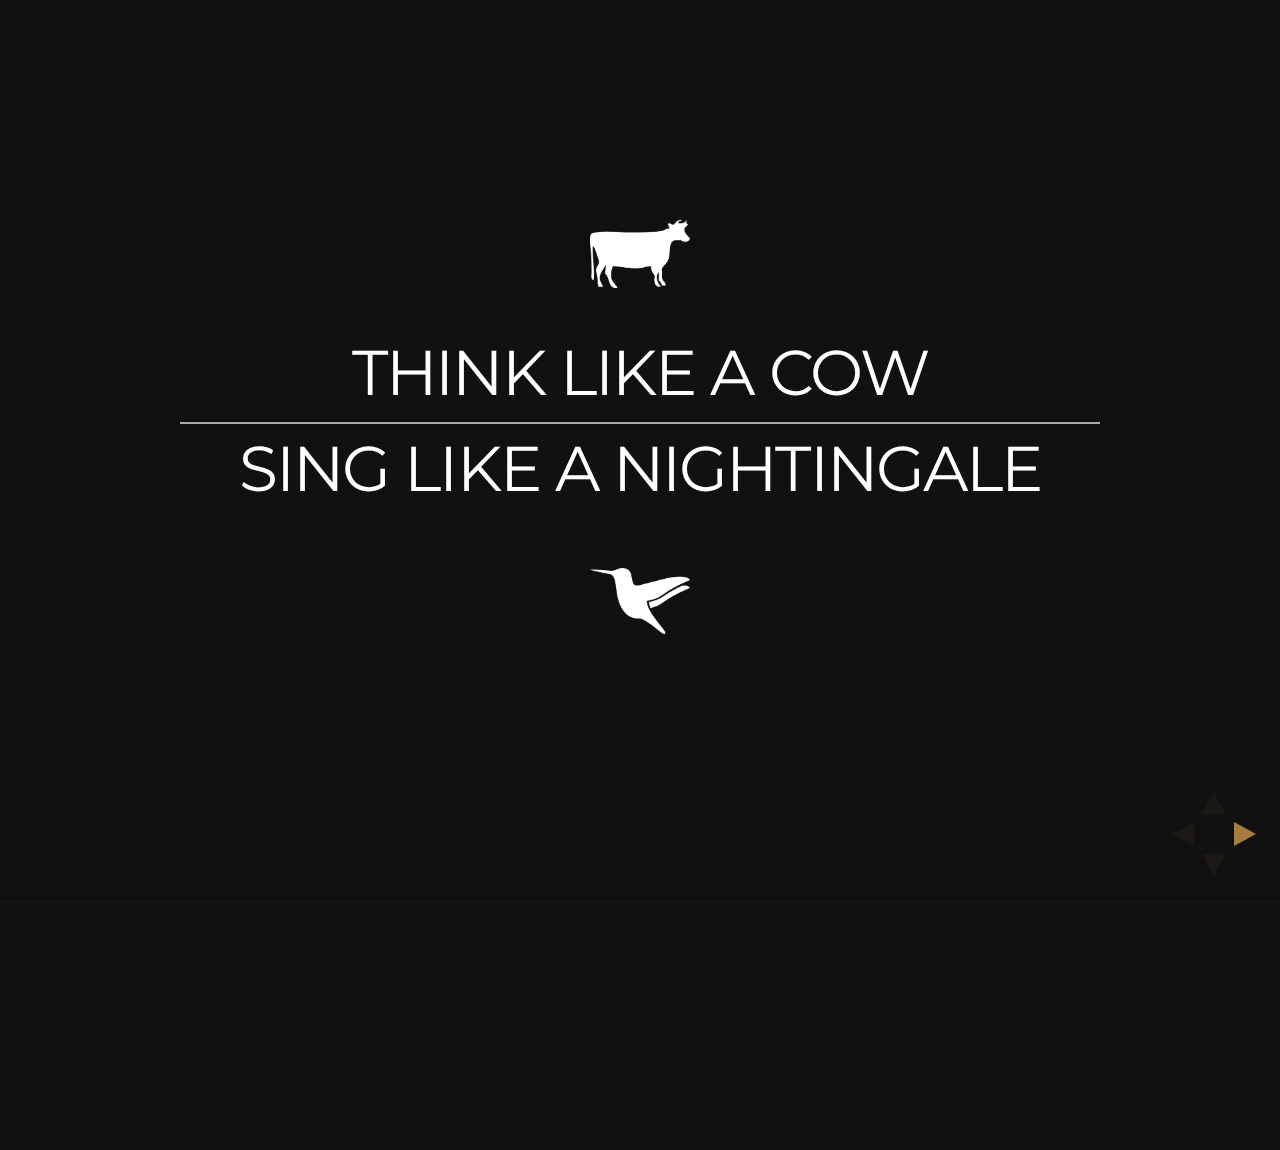
<file: index.html>
<!doctype html>
<html lang="en">

	<head>
		<meta charset="utf-8">

		<title>Think like a cow, Sing like a nightingale. How to make presentations that move.</title>

		<meta name="description" content="How to make presentations that move.">
		<meta name="author" content="George Strakhov">

		<meta name="apple-mobile-web-app-capable" content="yes" />
		<meta name="apple-mobile-web-app-status-bar-style" content="black-translucent" />

		<meta name="viewport" content="width=device-width, initial-scale=1.0, maximum-scale=1.0, user-scalable=no">

		<link rel="stylesheet" href="css/reveal.min.css">
		<link rel="stylesheet" href="lib/css/animate.css">
		<link rel="stylesheet" href="css/theme/night.css" id="theme">
		<link rel="stylesheet" href="css/custom.css">

		<!-- If the query includes 'print-pdf', use the PDF print sheet -->
		<script>
			document.write( '<link rel="stylesheet" href="css/print/' + ( window.location.search.match( /print-pdf/gi ) ? 'pdf' : 'paper' ) + '.css" type="text/css" media="print">' );
		</script>

		<!--[if lt IE 9]>
		<script src="lib/js/html5shiv.js"></script>
		<![endif]-->
	</head>

	<body>

		<div class="reveal">

			<div class="slides">
				<!-- title -->
				<section>
					<img src="img/cow.png" class="icon" />
					<h2>think like a cow</h2>
					<hr />
					<h2>sing like a nightingale</h2>
					<img src="img/nightingale.png" class="icon" />
				</section>
				<!-- disclaimer & task definition-->
				<section>
					<h1>Disclaimer</h1>
					<p><span class="fragment">I'm not a presentation 'guru' or anything</span><span class="fragment">, but I have a way of thinking about them, that you might enjoy</span></p>
				</section>
				<section>
					<section>
						<h3><span>How to make presentations that </span><span class="moveWord">move</span><span>?</span></h3>
						<div class="fragment moveFocus hide"></div>
					</section>
					<section>
						<h3>move the audience</h3>
					</section>
					<section>
						<h3>move knowledge around</h3>
					</section>
					<section>
						<h3>move things forward</h3>
					</section>
				</section>
				<!-- part 1 -->
				<section>
					<p class="subLabel">Let's step back for a minute...</p>
					<h2 class="fragment">what is a presentation?</h2>
				</section>
				<section>
					<section>
						<img src="img/pie-1.png" class="icon icon-pie" />
						<p class="fragment">* we will talk about the remaining 1% later</p>
					</section>
					<section>
						<h2>presentations are evil</h2>
						<p class="fragment">because in the ideal world knowledge &amp; emotions would transfer directly from one mind to another,<br />no flawed medium required 
					</section>
					<section>
						<h2>mostly unnecessary evil</h2>
						<table>
							<thead>
								<tr class="fragment">
									<th>objective:</th>
									<th>medium that can work better:</th>
								</tr>
							</thead>
							<tbody>
								<tr class="fragment">
									<td>arrive at a decision from a well-known input</td>
									<td>structured meeting with agenda + follow up email</td>
								</tr>
								<tr class="fragment">
									<td>convey information</td>
									<td>structured spreadsheet with a walk-through + highlights email</td>
								</tr>
								<tr class="fragment">
									<td>arrive at a common mental model</td>
									<td>collaborative exercise (a.k.a. workshop) + follow up email</td>
								</tr>
							</tbody>
						</table>	
					</section>
					<section>
							<h2>sometimes necessary evil</h2>
							<p class="fragment">presentations are powerful tools for working with the audience and transferring emotionally charged information</p>
					</section>
				</section>
				<section>
					<section>
						<h2>Less Content</h2>
						<hr/>
						<h2>More Drama</h2>
					</section>
					<section data-state="chart">
						<p>drama off</p>
						<div class="plot" id="dramaChart" style="height:500px; width: 100%" ></div>
					</section>
					<section data-state="chart">
						<p>drama on</p>
						<div class="plot" id="dramaChart2" style="height:500px; width: 100%" ></div>
					</section>
				</section>
				<!-- part 2 -->
				<section>
					<p class="subLabel">Rule #1</p>
					<h2 class="fragment">think like a cow</h2>
				</section>
				<section class="fullBG" bg-image="img/templegrandin_full.jpg">
					<p class="fragment sideName">Temple Grandin</p>
					<div class="fragment hide toNext"></div>
				</section>
				<section>
					<h2>Your Audience</h2>
					<p class="fragment">curiously bored most of the time,<br>always looking for ways to escape</p>
				</section>
				<section>
					<section>
						<h2>Design for your audience</h2>
						<p class="fragment">not for yourself</p>
					</section>
					<section>
						<img class="icon icon-large" src="img/IPhone.png" />
						<p><span class="fragment">phones can be made smaller</span><span class="fragment">, but human hands will remain the same</span></p>
					</section>
					<section>
						<h2>don't create more slides</h2>
						<p>simply because you have more to say</p>
					</section>
				</section>
				<section>
					<h2>The more you say</h2>
					<hr>
					<h2>The less you convey</h2>
				</section>
				<!-- part 3 -->
				<section>
					<p class="subLabel">Rule #2</p>
					<h2 class="fragment">sing like a nightingale</h2>
				</section>
				<section class="fullBG" bg-image="img/bretvictor_full.jpg">
					<p class="fragment sideName">Bret Victor</p>
					<div class="fragment hide toNext"></div>
				</section>
				<section>
					<section>
						<h2>loneliness</h2>
						<p class="fragment">makes nightingales sing</p>
					</section>
					<section>
						<h2>best presenters</h2>
						<p class="fragment">are also driven by loneliness, by the inner need to share what they know, feel &amp; believe, but their audience doesn't</p>
					</section>
				</section>
				<!-- part 4 -->
				<section>
					<img src="img/pie-2.png" class="icon icon-pie" />
					<p>* now let's talk about the remaining 1%</p>
				</section>
				<section>
					<section>
						<h2>presentations move</h2>
						<p class="fragment">ideas out of your head and into the real world</p>
					</section>
					<section>
						<blockquote cite="http://worrydream.com/LearnableProgramming/" style="width: 100%; padding-top: 25px">
							<p>Making something visible makes it real.</p>
						</blockquote>
						<p style="font-size: 90%">- Bret Victor</p>
					</section>
					<section>
						<h2>your medium</h2>
						<p class="fragment">is your external imagination</p>
					</section>
				</section>
				<!-- reference materials and final message -->
				<section>
					<h2>Learn more</h2>
					<div class="2columns">
						<ul>
							<li>
								<div class="roundPhoto">
									<img class="icon icon-round" src="img/templegrandin_small.jpg">
								</div>
								<p><a style="color: #eee;" href="http://www.youtube.com/watch?v=PtdTuZp1k5g">Temple Grandin</a></p>
							</li>
							<li>
								<div class="roundPhoto">
									<img class="icon icon-round" src="img/bretvictor_small.jpg">
								</div>
								<p><a style="color: #eee;" href="http://vimeo.com/58204548">Bret Victor</a></p>
							</li>
						</ul>
					</div>
				</section>
				<section>
					<br><br/>
					<h3>think like a cow</h3>
					<h3>sing like a nightingale</h3>
					<h3>make presentations that move</h3>
					<br />
					<p>george.strakhov@gmail.com</p>
				</section>
			</div>

		</div>

		<script src="http://ajax.googleapis.com/ajax/libs/jquery/1.9.1/jquery.min.js" ></script>
		<script src="lib/js/jquery.transit.min.js" ></script>
		<script src="lib/js/jquery.lettering.js" ></script>
		<script src="lib/js/jquery.fittext.js" ></script>
		<script src="lib/js/jquery.textillate.js" ></script>
		<script src="lib/js/jquery.flot.js" ></script>
		<script src="lib/js/jquery.flot.pie.js" ></script>
		<script src="lib/js/jquery.flot.stack.js" ></script>
		<script src="lib/js/jquery.flot.resize.min.js" ></script>
		<script src="lib/js/head.min.js"></script>
		<script src="js/reveal.min.js"></script>
		<script src="lib/js/d3.v3.min.js"></script>
		<script src="js/data.js"></script>
		<script src="js/custom.js"></script>

	</body>
</html>
</file>
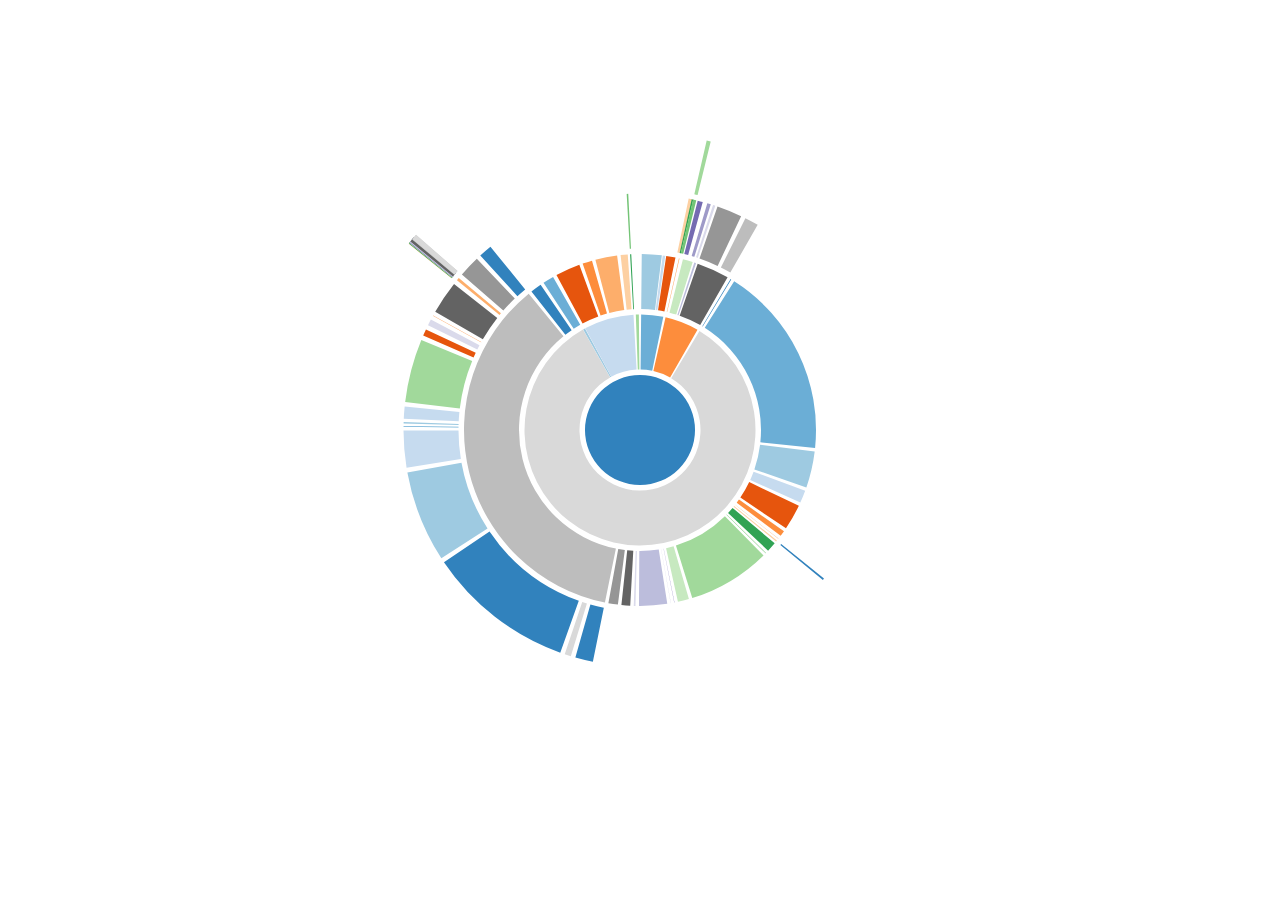
<file: js/plot.html>
<!DOCTYPE html>
<html>
<meta charset="utf-8" />
<style>

html
{
    font-family: Century Gothic, Arial, Helvetica;
    font-size:1em;
}

body
{
    padding:10px;
}

form
{

}

#code_hierarchy
{
    position:relative;
    width:600px;
    margin:0 auto;
}

#code_hierarchy_legend
{
    height:100px;
    font-size:1.4em;
    text-align:center;
}
</style>
<head>
<script src="../lib/js/d3.v3.min.js"></script>
<script type="text/javascript" src="hierarchyPie.js"></script>
<script type="text/javascript" src="data.js"></script>
</head>
<body>
    <div id="code_hierarchy_legend">&nbsp;</div>
    <div id="code_hierarchy">&nbsp;</div>
</body>
</html>
</file>
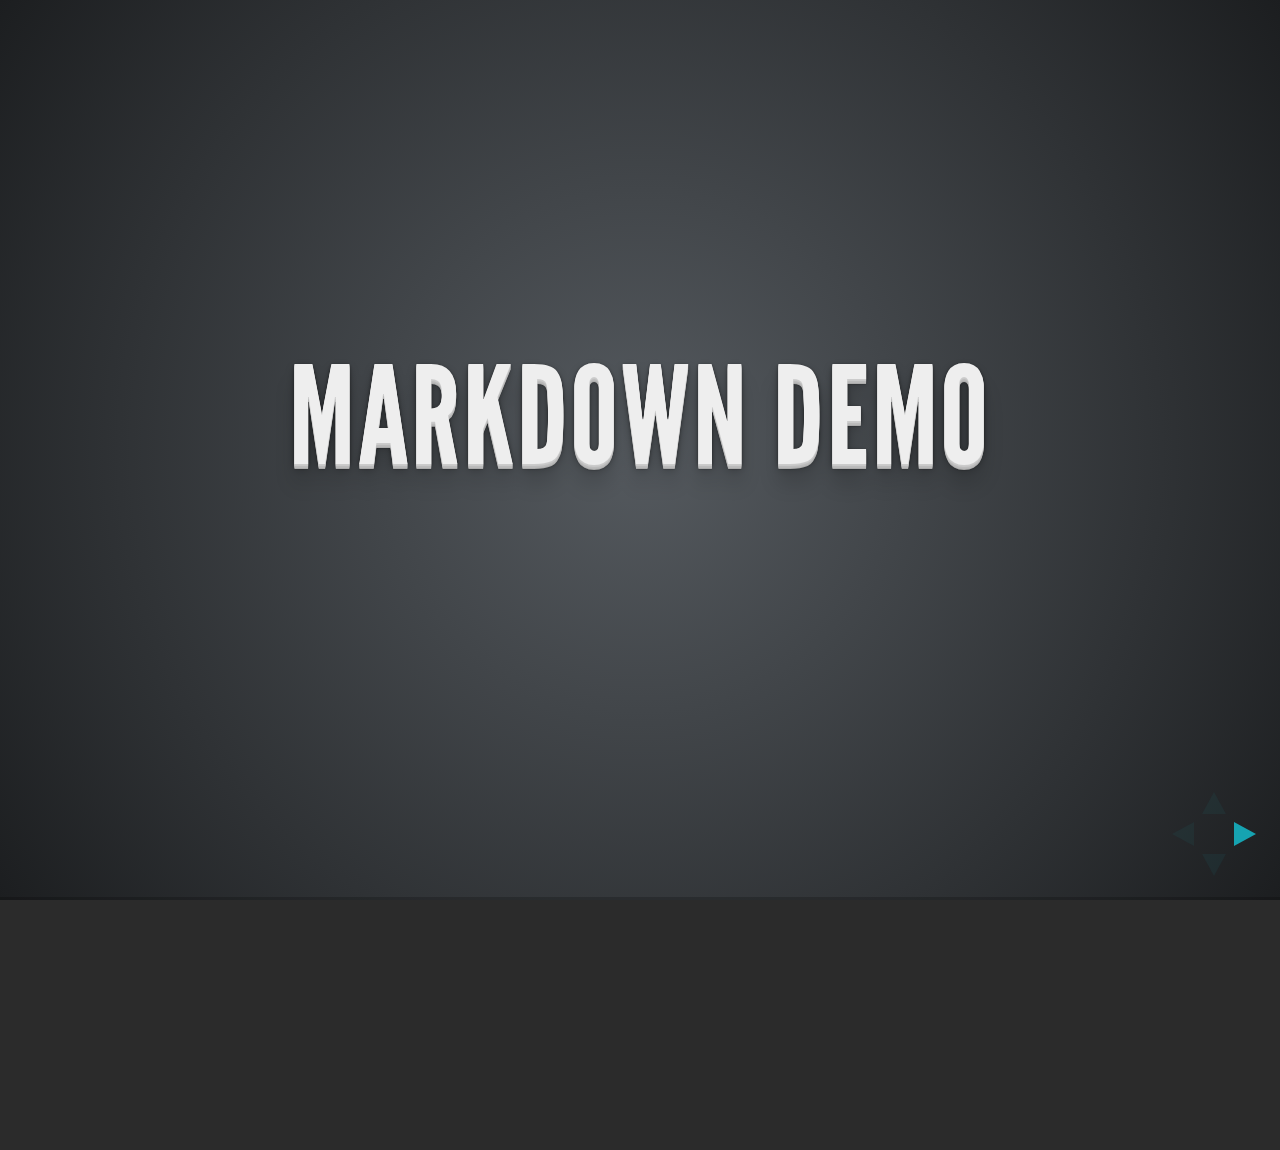
<file: plugin/markdown/example.html>
<!doctype html>
<html lang="en">

	<head>
		<meta charset="utf-8">

		<title>reveal.js - Markdown Demo</title>

		<link rel="stylesheet" href="../../css/reveal.css">
		<link rel="stylesheet" href="../../css/theme/default.css" id="theme">
	</head>

	<body>

		<div class="reveal">

			<div class="slides">

                <!-- Use external markdown resource, and separate slides by three newlines; vertical slides by two newlines -->
                <section data-markdown="example.md" data-separator="^\n\n\n" data-vertical="^\n\n"></section>

                <!-- Slides are separated by three dashes (quick 'n dirty regular expression) -->
                <section data-markdown data-separator="---">
                    <script type="text/template">
                        ## Demo 1
                        Slide 1
                        ---
                        ## Demo 1
                        Slide 2
                        ---
                        ## Demo 1
                        Slide 3
                    </script>
                </section>

                <!-- Slides are separated by newline + three dashes + newline, vertical slides identical but two dashes -->
                <section data-markdown data-separator="^\n---\n$" data-vertical="^\n--\n$">
                    <script type="text/template">
                        ## Demo 2
                        Slide 1.1

                        --

                        ## Demo 2
                        Slide 1.2

                        ---

                        ## Demo 2
                        Slide 2
                    </script>
                </section>

                <!-- No "extra" slides, since there are no separators defined (so they'll become horizontal rulers) -->
                <section data-markdown>
                    <script type="text/template">
                        A

                        ---

                        B

                        ---

                        C
                    </script>
                </section>

            </div>
		</div>

		<script src="../../lib/js/head.min.js"></script>
		<script src="../../js/reveal.js"></script>

		<script>

			Reveal.initialize({
				controls: true,
				progress: true,
				history: true,
				center: true,

				theme: Reveal.getQueryHash().theme,
				transition: Reveal.getQueryHash().transition || 'default',

				// Optional libraries used to extend on reveal.js
				dependencies: [
					{ src: '../../lib/js/classList.js', condition: function() { return !document.body.classList; } },
					{ src: 'marked.js', condition: function() { return !!document.querySelector( '[data-markdown]' ); } },
					{ src: 'markdown.js', condition: function() { return !!document.querySelector( '[data-markdown]' ); } }
				]
			});

		</script>

	</body>
</html>
</file>
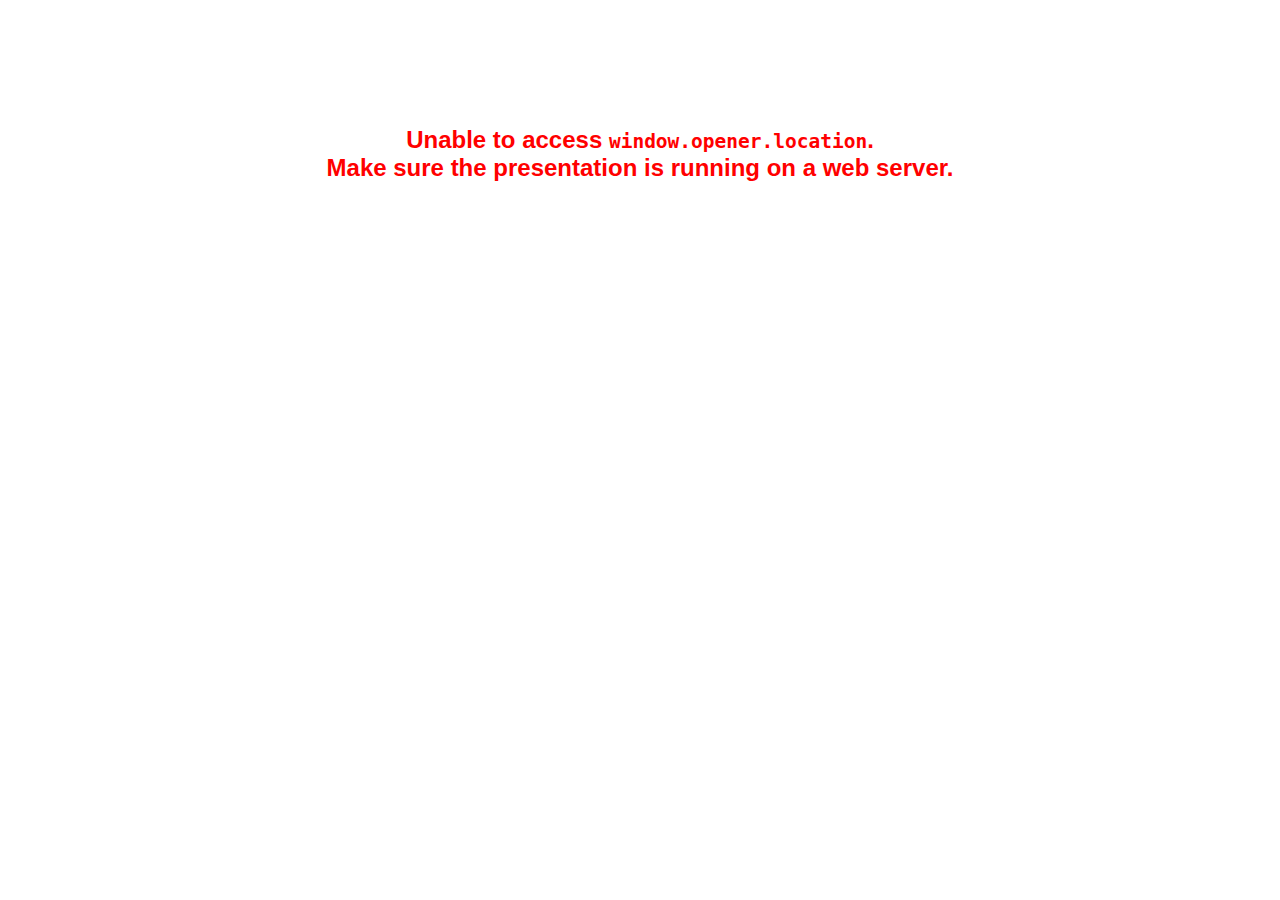
<file: plugin/notes/notes.html>
<!doctype html>
<html lang="en">
	<head>
		<meta charset="utf-8">

		<title>reveal.js - Slide Notes</title>

		<style>
			body {
				font-family: Helvetica;
			}

			#notes {
				font-size: 24px;
				width: 640px;
				margin-top: 5px;
			}

			#wrap-current-slide {
				width: 640px;
				height: 512px;
				float: left;
				overflow: hidden;
			}

			#current-slide {
				width: 1280px;
				height: 1024px;
				border: none;

				-webkit-transform-origin: 0 0;
				   -moz-transform-origin: 0 0;
					-ms-transform-origin: 0 0;
					 -o-transform-origin: 0 0;
						transform-origin: 0 0;

				-webkit-transform: scale(0.5);
				   -moz-transform: scale(0.5);
					-ms-transform: scale(0.5);
					 -o-transform: scale(0.5);
						transform: scale(0.5);
			}

			#wrap-next-slide {
				width: 448px;
				height: 358px;
				float: left;
				margin: 0 0 0 10px;
				overflow: hidden;
			}

			#next-slide {
				width: 1280px;
				height: 1024px;
				border: none;

				-webkit-transform-origin: 0 0;
				   -moz-transform-origin: 0 0;
					-ms-transform-origin: 0 0;
					 -o-transform-origin: 0 0;
						transform-origin: 0 0;

				-webkit-transform: scale(0.35);
				   -moz-transform: scale(0.35);
					-ms-transform: scale(0.35);
					 -o-transform: scale(0.35);
						transform: scale(0.35);
			}

			.slides {
				position: relative;
				margin-bottom: 10px;
				border: 1px solid black;
				border-radius: 2px;
				background: rgb(28, 30, 32);
			}

			.slides span {
				position: absolute;
				top: 3px;
				left: 3px;
				font-weight: bold;
				font-size: 14px;
				color: rgba( 255, 255, 255, 0.9 );
			}

			.error {
				font-weight: bold;
				color: red;
				font-size: 1.5em;
				text-align: center;
				margin-top: 10%;
			}

			.error code {
				font-family: monospace;
			}

			.time {
				width: 448px;
				margin: 30px 0 0 10px;
				float: left;
				text-align: center;
				opacity: 0;

				-webkit-transition: opacity 0.4s;
				   -moz-transition: opacity 0.4s;
				     -o-transition: opacity 0.4s;
				        transition: opacity 0.4s;
			}

			.elapsed,
			.clock {
				color: #333;
				font-size: 2em;
				text-align: center;
				display: inline-block;
				padding: 0.5em;
				background-color: #eee;
				border-radius: 10px;
			}

			.elapsed h2,
			.clock h2 {
				font-size: 0.8em;
				line-height: 100%;
				margin: 0;
				color: #aaa;
			}

			.elapsed .mute {
				color: #ddd;
			}

		</style>
	</head>

	<body>

		<div id="wrap-current-slide" class="slides">
			<script>document.write( '<iframe width="1280" height="1024" id="current-slide" src="'+ window.opener.location.href +'"></iframe>' );</script>
		</div>

		<div id="wrap-next-slide" class="slides">
			<script>document.write( '<iframe width="640" height="512" id="next-slide" src="'+ window.opener.location.href +'"></iframe>' );</script>
			<span>UPCOMING:</span>
		</div>

		<div class="time">
			<div class="clock">
				<h2>Time</h2>
				<span id="clock">0:00:00 AM</span>
			</div>
			<div class="elapsed">
				<h2>Elapsed</h2>
				<span id="hours">00</span><span id="minutes">:00</span><span id="seconds">:00</span>
			</div>
		</div>

		<div id="notes"></div>

		<script src="../../plugin/markdown/marked.js"></script>
		<script>

			window.addEventListener( 'load', function() {

				if( window.opener && window.opener.location && window.opener.location.href ) {

					var notes = document.getElementById( 'notes' ),
						currentSlide = document.getElementById( 'current-slide' ),
						nextSlide = document.getElementById( 'next-slide' );

					window.addEventListener( 'message', function( event ) {
						var data = JSON.parse( event.data );
						// No need for updating the notes in case of fragment changes
						if ( data.notes !== undefined) {
							if( data.markdown ) {
								notes.innerHTML = marked( data.notes );
							}
							else {
								notes.innerHTML = data.notes;
							}
						}

						// Showing and hiding fragments
						if( data.fragment === 'next' ) {
							currentSlide.contentWindow.Reveal.nextFragment();
						}
						else if( data.fragment === 'prev' ) {
							currentSlide.contentWindow.Reveal.prevFragment();
						}
						else {
							// Update the note slides
							currentSlide.contentWindow.Reveal.slide( data.indexh, data.indexv );
							nextSlide.contentWindow.Reveal.slide( data.nextindexh, data.nextindexv );
						}

					}, false );

					var start = new Date(),
						timeEl = document.querySelector( '.time' ),
						clockEl = document.getElementById( 'clock' ),
						hoursEl = document.getElementById( 'hours' ),
						minutesEl = document.getElementById( 'minutes' ),
						secondsEl = document.getElementById( 'seconds' );

					setInterval( function() {

						timeEl.style.opacity = 1;

						var diff, hours, minutes, seconds,
							now = new Date();

						diff = now.getTime() - start.getTime();
						hours = parseInt( diff / ( 1000 * 60 * 60 ) );
						minutes = parseInt( ( diff / ( 1000 * 60 ) ) % 60 );
						seconds = parseInt( ( diff / 1000 ) % 60 );

						clockEl.innerHTML = now.toLocaleTimeString();
						hoursEl.innerHTML = zeroPadInteger( hours );
						hoursEl.className = hours > 0 ? "" : "mute";
						minutesEl.innerHTML = ":" + zeroPadInteger( minutes );
						minutesEl.className = minutes > 0 ? "" : "mute";
						secondsEl.innerHTML = ":" + zeroPadInteger( seconds );

					}, 1000 );

					// Navigate the main window when the notes slide changes
					currentSlide.contentWindow.Reveal.addEventListener( 'slidechanged', function( event ) {

						window.opener.Reveal.slide( event.indexh, event.indexv );

					} );

				}
				else {

					document.body.innerHTML =  '<p class="error">Unable to access <code>window.opener.location</code>.<br>Make sure the presentation is running on a web server.</p>';

				}


			}, false );

			function zeroPadInteger( num ) {
				var str = "00" + parseInt( num );
				return str.substring( str.length - 2 );
			}

		</script>
	</body>
</html>
</file>
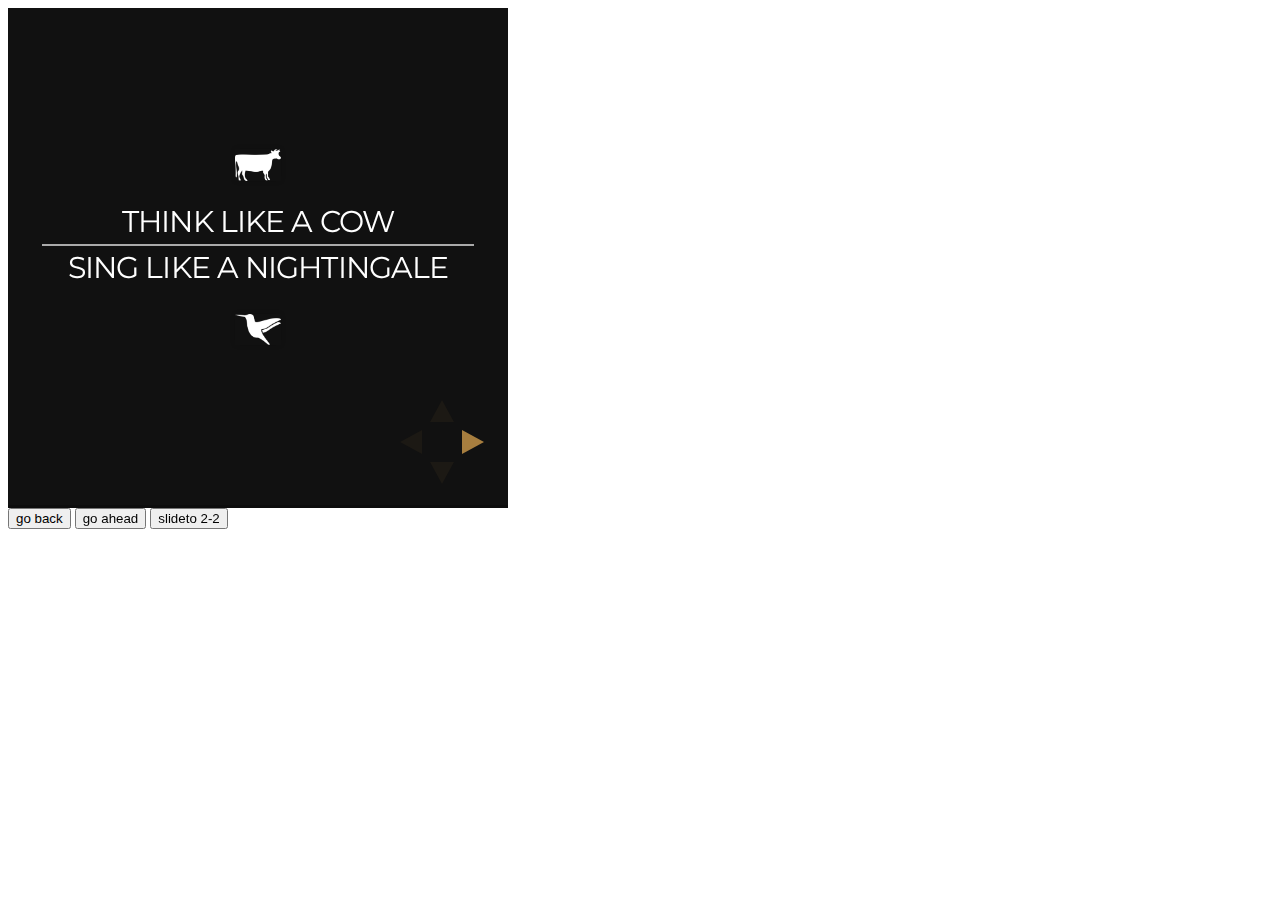
<file: plugin/postmessage/example.html>
<html>
	<body>

		<iframe id="reveal" src="../../index.html" style="border: 0;" width="500" height="500"></iframe>

		<div>
			<input id="back" type="button" value="go back"/>
			<input id="ahead" type="button" value="go ahead"/>
			<input id="slideto" type="button" value="slideto 2-2"/>
		</div>

		<script>

			(function (){

				var back = document.getElementById( 'back' ),
						ahead = document.getElementById( 'ahead' ),
						slideto = document.getElementById( 'slideto' ),
						reveal =  window.frames[0];

					back.addEventListener( 'click', function () {
						
					reveal.postMessage( JSON.stringify({method: 'prev', args: []}), '*' );
				}, false );

				ahead.addEventListener( 'click', function (){
					reveal.postMessage( JSON.stringify({method: 'next', args: []}), '*' );
				}, false );

				slideto.addEventListener( 'click', function (){
					reveal.postMessage( JSON.stringify({method: 'slide', args: [2,2]}), '*' );
				}, false );

			}());

		</script>

	</body>
</html>
</file>
<file: css/theme/night.css>
@import url(https://fonts.googleapis.com/css?family=Montserrat:700);
@import url(https://fonts.googleapis.com/css?family=Open+Sans:400,700,400italic,700italic);
/**
 * Black theme for reveal.js.
 *
 * Copyright (C) 2011-2012 Hakim El Hattab, http://hakim.se
 */
/*********************************************
 * GLOBAL STYLES
 *********************************************/
body {
  background: #111111;
  background-color: #111111; }

.reveal {
  font-family: "Open Sans", sans-serif;
  font-size: 30px;
  font-weight: 200;
  letter-spacing: -0.02em;
  color: #eeeeee; }

::selection {
  color: white;
  background: #e7ad52;
  text-shadow: none; }

/*********************************************
 * HEADERS
 *********************************************/
.reveal h1,
.reveal h2,
.reveal h3,
.reveal h4,
.reveal h5,
.reveal h6 {
  margin: 0 0 20px 0;
  color: #eeeeee;
  font-family: "Montserrat", Impact, sans-serif;
  line-height: 0.9em;
  letter-spacing: -0.03em;
  text-transform: none;
  text-shadow: none; }

.reveal h1 {
  text-shadow: 0px 0px 6px rgba(0, 0, 0, 0.2); }

/*********************************************
 * LINKS
 *********************************************/
.reveal a:not(.image) {
  color: #e7ad52;
  text-decoration: none;
  -webkit-transition: color .15s ease;
  -moz-transition: color .15s ease;
  -ms-transition: color .15s ease;
  -o-transition: color .15s ease;
  transition: color .15s ease; }

.reveal a:not(.image):hover {
  color: #f3d7ac;
  text-shadow: none;
  border: none; }

.reveal .roll span:after {
  color: #fff;
  background: #d08a1d; }

/*********************************************
 * IMAGES
 *********************************************/
.reveal section img {
  margin: 15px 0px;
  background: rgba(255, 255, 255, 0.12);
  border: 4px solid #eeeeee;
  box-shadow: 0 0 10px rgba(0, 0, 0, 0.15);
  -webkit-transition: all .2s linear;
  -moz-transition: all .2s linear;
  -ms-transition: all .2s linear;
  -o-transition: all .2s linear;
  transition: all .2s linear; }

.reveal a:hover img {
  background: rgba(255, 255, 255, 0.2);
  border-color: #e7ad52;
  box-shadow: 0 0 20px rgba(0, 0, 0, 0.55); }

/*********************************************
 * NAVIGATION CONTROLS
 *********************************************/
.reveal .controls div.navigate-left,
.reveal .controls div.navigate-left.enabled {
  border-right-color: #e7ad52; }

.reveal .controls div.navigate-right,
.reveal .controls div.navigate-right.enabled {
  border-left-color: #e7ad52; }

.reveal .controls div.navigate-up,
.reveal .controls div.navigate-up.enabled {
  border-bottom-color: #e7ad52; }

.reveal .controls div.navigate-down,
.reveal .controls div.navigate-down.enabled {
  border-top-color: #e7ad52; }

.reveal .controls div.navigate-left.enabled:hover {
  border-right-color: #f3d7ac; }

.reveal .controls div.navigate-right.enabled:hover {
  border-left-color: #f3d7ac; }

.reveal .controls div.navigate-up.enabled:hover {
  border-bottom-color: #f3d7ac; }

.reveal .controls div.navigate-down.enabled:hover {
  border-top-color: #f3d7ac; }

/*********************************************
 * PROGRESS BAR
 *********************************************/
.reveal .progress {
  background: rgba(0, 0, 0, 0.2); }

.reveal .progress span {
  background: #e7ad52;
  -webkit-transition: width 800ms cubic-bezier(0.26, 0.86, 0.44, 0.985);
  -moz-transition: width 800ms cubic-bezier(0.26, 0.86, 0.44, 0.985);
  -ms-transition: width 800ms cubic-bezier(0.26, 0.86, 0.44, 0.985);
  -o-transition: width 800ms cubic-bezier(0.26, 0.86, 0.44, 0.985);
  transition: width 800ms cubic-bezier(0.26, 0.86, 0.44, 0.985); }
</file>
<file: css/custom.css>
/* fonts */
@import url(http://fonts.googleapis.com/css?family=Lato:300,400|Syncopate:400,700);

.pull-left {
	float: left;
}

.pull-right {
	float: right;
}

.hide {
	display: none;
}

.absolute {
	position: absolute;
}

.transparent {
	opacity: 0;
}

.reveal .red {
	color: red;
}

.reveal p {
	line-height: 140%;
	color: #aaa;
	font-family: 'Lato', sans-serif;
	font-weight: 300;
	font-size: 40px;
	margin: 30px;
	margin-top: 10px;
}

.reveal p.subLabel {
	margin-top: -56px;
}

.reveal p.sideName {
	line-height: 120%;
	padding: 30px;
	margin-top: 350px;
	background-color: rgba(0,0,0,0.8);
	color: #ddd;
	float: left;
}

.reveal h2 {
	text-transform:uppercase;
	color: #fff;
}

.reveal hr {
	border: 1px solid #aaa;
	margin-bottom: 17px;
	margin-left: 20px;
	margin-right: 20px;
}

.reveal img.icon {
	border: none;
	background: none;
	margin: 50px;
	width: 100px;
}

.reveal img.icon-large {
	width: 200px;
}

.reveal img.icon-pie {
	width: 400px;
}

.reveal img.icon-round {
	height: 250px;
	width: 250px;
	border-radius: 250px;
	margin: 0 auto;
	margin-top: 30px;
	margin-bottom: 30px;
}

.reveal ul {
	list-style: none;
}

.reveal ul li {
	display: inline;
	float: left;
	margin: 80px;
	margin-bottom: 0px;
}

.reveal ul li p {
	margin: 0 auto;
	padding: 0;
	text-align: center;
}

.reveal ul li p a:link {
	color: #eee;
}

.reveal .pieChart {
	margin: 0 auto;
}

/* table */

.reveal table {
	margin: 0 auto;
	width: 100%;
	font-family: 'Lato';
	font-weight: 300;
	text-align: center;
	border: none;
}
.reveal table td {
	border: none;
	vertical-align: middle;
	padding: 20px;
}

.reveal th {
	border-bottom: 2px solid #eee;
	vertical-align: middle;
	padding: 20px;
}
</file>
<file: css/reveal.css>
@charset "UTF-8";

/*!
 * reveal.js
 * http://lab.hakim.se/reveal-js
 * MIT licensed
 *
 * Copyright (C) 2013 Hakim El Hattab, http://hakim.se
 */


/*********************************************
 * RESET STYLES
 *********************************************/

html, body, .reveal div, .reveal span, .reveal applet, .reveal object, .reveal iframe,
.reveal h1, .reveal h2, .reveal h3, .reveal h4, .reveal h5, .reveal h6, .reveal p, .reveal blockquote, .reveal pre,
.reveal a, .reveal abbr, .reveal acronym, .reveal address, .reveal big, .reveal cite, .reveal code,
.reveal del, .reveal dfn, .reveal em, .reveal img, .reveal ins, .reveal kbd, .reveal q, .reveal s, .reveal samp,
.reveal small, .reveal strike, .reveal strong, .reveal sub, .reveal sup, .reveal tt, .reveal var,
.reveal b, .reveal u, .reveal i, .reveal center,
.reveal dl, .reveal dt, .reveal dd, .reveal ol, .reveal ul, .reveal li,
.reveal fieldset, .reveal form, .reveal label, .reveal legend,
.reveal table, .reveal caption, .reveal tbody, .reveal tfoot, .reveal thead, .reveal tr, .reveal th, .reveal td,
.reveal article, .reveal aside, .reveal canvas, .reveal details, .reveal embed,
.reveal figure, .reveal figcaption, .reveal footer, .reveal header, .reveal hgroup,
.reveal menu, .reveal nav, .reveal output, .reveal ruby, .reveal section, .reveal summary,
.reveal time, .reveal mark, .reveal audio, video {
	margin: 0;
	padding: 0;
	border: 0;
	font-size: 100%;
	font: inherit;
	vertical-align: baseline;
}

.reveal article, .reveal aside, .reveal details, .reveal figcaption, .reveal figure,
.reveal footer, .reveal header, .reveal hgroup, .reveal menu, .reveal nav, .reveal section {
	display: block;
}


/*********************************************
 * GLOBAL STYLES
 *********************************************/

html,
body {
	width: 100%;
	height: 100%;
	overflow: hidden;
}

body {
	position: relative;
	line-height: 1;
}

::selection {
	background: #FF5E99;
	color: #fff;
	text-shadow: none;
}


/*********************************************
 * HEADERS
 *********************************************/

.reveal h1,
.reveal h2,
.reveal h3,
.reveal h4,
.reveal h5,
.reveal h6 {
	-webkit-hyphens: auto;
	   -moz-hyphens: auto;
	        hyphens: auto;

	word-wrap: break-word;
}

.reveal h1 { font-size: 3.77em; }
.reveal h2 { font-size: 2.11em;	}
.reveal h3 { font-size: 1.55em;	}
.reveal h4 { font-size: 1em;	}


/*********************************************
 * VIEW FRAGMENTS
 *********************************************/

.reveal .slides section .fragment {
	opacity: 0;

	-webkit-transition: all .2s ease;
	   -moz-transition: all .2s ease;
	    -ms-transition: all .2s ease;
	     -o-transition: all .2s ease;
	        transition: all .2s ease;
}
	.reveal .slides section .fragment.visible {
		opacity: 1;
	}

.reveal .slides section .fragment.grow {
	opacity: 1;
}
	.reveal .slides section .fragment.grow.visible {
		-webkit-transform: scale( 1.3 );
		   -moz-transform: scale( 1.3 );
		    -ms-transform: scale( 1.3 );
		     -o-transform: scale( 1.3 );
		        transform: scale( 1.3 );
	}

.reveal .slides section .fragment.shrink {
	opacity: 1;
}
	.reveal .slides section .fragment.shrink.visible {
		-webkit-transform: scale( 0.7 );
		   -moz-transform: scale( 0.7 );
		    -ms-transform: scale( 0.7 );
		     -o-transform: scale( 0.7 );
		        transform: scale( 0.7 );
	}

.reveal .slides section .fragment.zoom-in {
	opacity: 0;

	-webkit-transform: scale( 0.1 );
	   -moz-transform: scale( 0.1 );
	    -ms-transform: scale( 0.1 );
	     -o-transform: scale( 0.1 );
	        transform: scale( 0.1 );
}

	.reveal .slides section .fragment.zoom-in.visible {
		opacity: 1;

		-webkit-transform: scale( 1 );
		   -moz-transform: scale( 1 );
		    -ms-transform: scale( 1 );
		     -o-transform: scale( 1 );
		        transform: scale( 1 );
	}

.reveal .slides section .fragment.roll-in {
	opacity: 0;

	-webkit-transform: rotateX( 90deg );
	   -moz-transform: rotateX( 90deg );
	    -ms-transform: rotateX( 90deg );
	     -o-transform: rotateX( 90deg );
	        transform: rotateX( 90deg );
}
	.reveal .slides section .fragment.roll-in.visible {
		opacity: 1;

		-webkit-transform: rotateX( 0 );
		   -moz-transform: rotateX( 0 );
		    -ms-transform: rotateX( 0 );
		     -o-transform: rotateX( 0 );
		        transform: rotateX( 0 );
	}

.reveal .slides section .fragment.fade-out {
	opacity: 1;
}
	.reveal .slides section .fragment.fade-out.visible {
		opacity: 0;
	}

.reveal .slides section .fragment.highlight-red,
.reveal .slides section .fragment.highlight-green,
.reveal .slides section .fragment.highlight-blue {
	opacity: 1;
}
	.reveal .slides section .fragment.highlight-red.visible {
		color: #ff2c2d
	}
	.reveal .slides section .fragment.highlight-green.visible {
		color: #17ff2e;
	}
	.reveal .slides section .fragment.highlight-blue.visible {
		color: #1b91ff;
	}


/*********************************************
 * DEFAULT ELEMENT STYLES
 *********************************************/

/* Fixes issue in Chrome where italic fonts did not appear when printing to PDF */
.reveal:after {
  content: '';
  font-style: italic;
}

/* Ensure certain elements are never larger than the slide itself */
.reveal img,
.reveal video,
.reveal iframe {
	max-width: 95%;
	max-height: 95%;
}

/** Prevents layering issues in certain browser/transition combinations */
.reveal a {
	position: relative;
}

.reveal strong,
.reveal b {
	font-weight: bold;
}

.reveal em,
.reveal i {
	font-style: italic;
}

.reveal ol,
.reveal ul {
	display: inline-block;

	text-align: left;
	margin: 0 0 0 1em;
}

.reveal ol {
	list-style-type: decimal;
}

.reveal ul {
	list-style-type: disc;
}

.reveal ul ul {
	list-style-type: square;
}

.reveal ul ul ul {
	list-style-type: circle;
}

.reveal ul ul,
.reveal ul ol,
.reveal ol ol,
.reveal ol ul {
	display: block;
	margin-left: 40px;
}

.reveal p {
	margin-bottom: 10px;
	line-height: 1.2em;
}

.reveal q,
.reveal blockquote {
	quotes: none;
}

.reveal blockquote {
	display: block;
	position: relative;
	width: 70%;
	margin: 5px auto;
	padding: 5px;

	font-style: italic;
	background: rgba(255, 255, 255, 0.05);
	box-shadow: 0px 0px 2px rgba(0,0,0,0.2);
}
	.reveal blockquote p:first-child,
	.reveal blockquote p:last-child {
		display: inline-block;
	}

.reveal q {
	font-style: italic;
}

.reveal pre {
	display: block;
	position: relative;
	width: 90%;
	margin: 15px auto;

	text-align: left;
	font-size: 0.55em;
	font-family: monospace;
	line-height: 1.2em;

	word-wrap: break-word;

	box-shadow: 0px 0px 6px rgba(0,0,0,0.3);
}
.reveal code {
	font-family: monospace;
}
.reveal pre code {
	padding: 5px;
	overflow: auto;
	max-height: 400px;
	word-wrap: normal;
}

.reveal table th,
.reveal table td {
	text-align: left;
	padding-right: .3em;
}

.reveal table th {
	text-shadow: rgb(255,255,255) 1px 1px 2px;
}

.reveal sup {
	vertical-align: super;
}
.reveal sub {
	vertical-align: sub;
}

.reveal small {
	display: inline-block;
	font-size: 0.6em;
	line-height: 1.2em;
	vertical-align: top;
}

.reveal small * {
	vertical-align: top;
}


/*********************************************
 * CONTROLS
 *********************************************/

.reveal .controls {
	display: none;
	position: fixed;
	width: 110px;
	height: 110px;
	z-index: 30;
	right: 10px;
	bottom: 10px;
}

.reveal .controls div {
	position: absolute;
	opacity: 0.05;
	width: 0;
	height: 0;
	border: 12px solid transparent;

	-moz-transform: scale(.9999);

	-webkit-transition: all 0.2s ease;
	   -moz-transition: all 0.2s ease;
	    -ms-transition: all 0.2s ease;
	     -o-transition: all 0.2s ease;
	        transition: all 0.2s ease;
}

.reveal .controls div.enabled {
	opacity: 0.7;
	cursor: pointer;
}

.reveal .controls div.enabled:active {
	margin-top: 1px;
}

	.reveal .controls div.navigate-left {
		top: 42px;

		border-right-width: 22px;
		border-right-color: #eee;
	}
		.reveal .controls div.navigate-left.fragmented {
			opacity: 0.3;
		}

	.reveal .controls div.navigate-right {
		left: 74px;
		top: 42px;

		border-left-width: 22px;
		border-left-color: #eee;
	}
		.reveal .controls div.navigate-right.fragmented {
			opacity: 0.3;
		}

	.reveal .controls div.navigate-up {
		left: 42px;

		border-bottom-width: 22px;
		border-bottom-color: #eee;
	}
		.reveal .controls div.navigate-up.fragmented {
			opacity: 0.3;
		}

	.reveal .controls div.navigate-down {
		left: 42px;
		top: 74px;

		border-top-width: 22px;
		border-top-color: #eee;
	}
		.reveal .controls div.navigate-down.fragmented {
			opacity: 0.3;
		}


/*********************************************
 * PROGRESS BAR
 *********************************************/

.reveal .progress {
	position: fixed;
	display: none;
	height: 3px;
	width: 100%;
	bottom: 0;
	left: 0;
	z-index: 10;
}
	.reveal .progress:after {
		content: '';
		display: 'block';
		position: absolute;
		height: 20px;
		width: 100%;
		top: -20px;
	}
	.reveal .progress span {
		display: block;
		height: 100%;
		width: 0px;

		-webkit-transition: width 800ms cubic-bezier(0.260, 0.860, 0.440, 0.985);
		   -moz-transition: width 800ms cubic-bezier(0.260, 0.860, 0.440, 0.985);
		    -ms-transition: width 800ms cubic-bezier(0.260, 0.860, 0.440, 0.985);
		     -o-transition: width 800ms cubic-bezier(0.260, 0.860, 0.440, 0.985);
		        transition: width 800ms cubic-bezier(0.260, 0.860, 0.440, 0.985);
	}


/*********************************************
 * ROLLING LINKS
 *********************************************/

.reveal .roll {
	display: inline-block;
	line-height: 1.2;
	overflow: hidden;

	vertical-align: top;

	-webkit-perspective: 400px;
	   -moz-perspective: 400px;
	    -ms-perspective: 400px;
	        perspective: 400px;

	-webkit-perspective-origin: 50% 50%;
	   -moz-perspective-origin: 50% 50%;
	    -ms-perspective-origin: 50% 50%;
	        perspective-origin: 50% 50%;
}
	.reveal .roll:hover {
		background: none;
		text-shadow: none;
	}
.reveal .roll span {
	display: block;
	position: relative;
	padding: 0 2px;

	pointer-events: none;

	-webkit-transition: all 400ms ease;
	   -moz-transition: all 400ms ease;
	    -ms-transition: all 400ms ease;
	        transition: all 400ms ease;

	-webkit-transform-origin: 50% 0%;
	   -moz-transform-origin: 50% 0%;
	    -ms-transform-origin: 50% 0%;
	        transform-origin: 50% 0%;

	-webkit-transform-style: preserve-3d;
	   -moz-transform-style: preserve-3d;
	    -ms-transform-style: preserve-3d;
	        transform-style: preserve-3d;

	-webkit-backface-visibility: hidden;
	   -moz-backface-visibility: hidden;
	        backface-visibility: hidden;
}
	.reveal .roll:hover span {
	    background: rgba(0,0,0,0.5);

	    -webkit-transform: translate3d( 0px, 0px, -45px ) rotateX( 90deg );
	       -moz-transform: translate3d( 0px, 0px, -45px ) rotateX( 90deg );
	        -ms-transform: translate3d( 0px, 0px, -45px ) rotateX( 90deg );
	            transform: translate3d( 0px, 0px, -45px ) rotateX( 90deg );
	}
.reveal .roll span:after {
	content: attr(data-title);

	display: block;
	position: absolute;
	left: 0;
	top: 0;
	padding: 0 2px;

	-webkit-backface-visibility: hidden;
	   -moz-backface-visibility: hidden;
	        backface-visibility: hidden;

	-webkit-transform-origin: 50% 0%;
	   -moz-transform-origin: 50% 0%;
	    -ms-transform-origin: 50% 0%;
	        transform-origin: 50% 0%;

	-webkit-transform: translate3d( 0px, 110%, 0px ) rotateX( -90deg );
	   -moz-transform: translate3d( 0px, 110%, 0px ) rotateX( -90deg );
	    -ms-transform: translate3d( 0px, 110%, 0px ) rotateX( -90deg );
	        transform: translate3d( 0px, 110%, 0px ) rotateX( -90deg );
}


/*********************************************
 * SLIDES
 *********************************************/

.reveal {
	position: relative;
	width: 100%;
	height: 100%;
}

.reveal .slides {
	position: absolute;
	width: 100%;
	height: 100%;
	left: 50%;
	top: 50%;

	overflow: visible;
	z-index: 1;
	text-align: center;

	-webkit-transition: -webkit-perspective .4s ease;
	   -moz-transition: -moz-perspective .4s ease;
	    -ms-transition: -ms-perspective .4s ease;
	     -o-transition: -o-perspective .4s ease;
	        transition: perspective .4s ease;

	-webkit-perspective: 600px;
	   -moz-perspective: 600px;
	    -ms-perspective: 600px;
	        perspective: 600px;

	-webkit-perspective-origin: 0px -100px;
	   -moz-perspective-origin: 0px -100px;
	    -ms-perspective-origin: 0px -100px;
	        perspective-origin: 0px -100px;
}

.reveal .slides>section,
.reveal .slides>section>section {
	display: none;
	position: absolute;
	width: 100%;
	padding: 20px 0px;

	z-index: 10;
	line-height: 1.2em;
	font-weight: normal;

	-webkit-transform-style: preserve-3d;
	   -moz-transform-style: preserve-3d;
	    -ms-transform-style: preserve-3d;
	        transform-style: preserve-3d;

	-webkit-transition: -webkit-transform-origin 800ms cubic-bezier(0.260, 0.860, 0.440, 0.985),
						-webkit-transform 800ms cubic-bezier(0.260, 0.860, 0.440, 0.985),
						visibility 800ms cubic-bezier(0.260, 0.860, 0.440, 0.985),
						opacity 800ms cubic-bezier(0.260, 0.860, 0.440, 0.985);
	   -moz-transition: -moz-transform-origin 800ms cubic-bezier(0.260, 0.860, 0.440, 0.985),
						-moz-transform 800ms cubic-bezier(0.260, 0.860, 0.440, 0.985),
						visibility 800ms cubic-bezier(0.260, 0.860, 0.440, 0.985),
						opacity 800ms cubic-bezier(0.260, 0.860, 0.440, 0.985);
	    -ms-transition: -ms-transform-origin 800ms cubic-bezier(0.260, 0.860, 0.440, 0.985),
						-ms-transform 800ms cubic-bezier(0.260, 0.860, 0.440, 0.985),
						visibility 800ms cubic-bezier(0.260, 0.860, 0.440, 0.985),
						opacity 800ms cubic-bezier(0.260, 0.860, 0.440, 0.985);
	     -o-transition: -o-transform-origin 800ms cubic-bezier(0.260, 0.860, 0.440, 0.985),
						-o-transform 800ms cubic-bezier(0.260, 0.860, 0.440, 0.985),
						visibility 800ms cubic-bezier(0.260, 0.860, 0.440, 0.985),
						opacity 800ms cubic-bezier(0.260, 0.860, 0.440, 0.985);
	        transition: transform-origin 800ms cubic-bezier(0.260, 0.860, 0.440, 0.985),
						transform 800ms cubic-bezier(0.260, 0.860, 0.440, 0.985),
						visibility 800ms cubic-bezier(0.260, 0.860, 0.440, 0.985),
						opacity 800ms cubic-bezier(0.260, 0.860, 0.440, 0.985);
}

/* Global transition speed settings */
.reveal[data-transition-speed="fast"] .slides section {
	-webkit-transition-duration: 400ms;
	   -moz-transition-duration: 400ms;
	    -ms-transition-duration: 400ms;
	        transition-duration: 400ms;
}
.reveal[data-transition-speed="slow"] .slides section {
	-webkit-transition-duration: 1200ms;
	   -moz-transition-duration: 1200ms;
	    -ms-transition-duration: 1200ms;
	        transition-duration: 1200ms;
}

/* Slide-specific transition speed overrides */
.reveal .slides section[data-transition-speed="fast"] {
	-webkit-transition-duration: 400ms;
	   -moz-transition-duration: 400ms;
	    -ms-transition-duration: 400ms;
	        transition-duration: 400ms;
}
.reveal .slides section[data-transition-speed="slow"] {
	-webkit-transition-duration: 1200ms;
	   -moz-transition-duration: 1200ms;
	    -ms-transition-duration: 1200ms;
	        transition-duration: 1200ms;
}

.reveal .slides>section {
	left: -50%;
	top: -50%;
}

.reveal .slides>section.stack {
	padding-top: 0;
	padding-bottom: 0;
}

.reveal .slides>section.present,
.reveal .slides>section>section.present {
	display: block;
	z-index: 11;
	opacity: 1;
}

.reveal.center,
.reveal.center .slides,
.reveal.center .slides section {
	min-height: auto !important;
}



/*********************************************
 * DEFAULT TRANSITION
 *********************************************/

.reveal .slides>section[data-transition=default].past,
.reveal .slides>section.past {
	display: block;
	opacity: 0;

	-webkit-transform: translate3d(-100%, 0, 0) rotateY(-90deg) translate3d(-100%, 0, 0);
	   -moz-transform: translate3d(-100%, 0, 0) rotateY(-90deg) translate3d(-100%, 0, 0);
	    -ms-transform: translate3d(-100%, 0, 0) rotateY(-90deg) translate3d(-100%, 0, 0);
	        transform: translate3d(-100%, 0, 0) rotateY(-90deg) translate3d(-100%, 0, 0);
}
.reveal .slides>section[data-transition=default].future,
.reveal .slides>section.future {
	display: block;
	opacity: 0;

	-webkit-transform: translate3d(100%, 0, 0) rotateY(90deg) translate3d(100%, 0, 0);
	   -moz-transform: translate3d(100%, 0, 0) rotateY(90deg) translate3d(100%, 0, 0);
	    -ms-transform: translate3d(100%, 0, 0) rotateY(90deg) translate3d(100%, 0, 0);
	        transform: translate3d(100%, 0, 0) rotateY(90deg) translate3d(100%, 0, 0);
}

.reveal .slides>section>section[data-transition=default].past,
.reveal .slides>section>section.past {
	display: block;
	opacity: 0;

	-webkit-transform: translate3d(0, -300px, 0) rotateX(70deg) translate3d(0, -300px, 0);
	   -moz-transform: translate3d(0, -300px, 0) rotateX(70deg) translate3d(0, -300px, 0);
	    -ms-transform: translate3d(0, -300px, 0) rotateX(70deg) translate3d(0, -300px, 0);
	        transform: translate3d(0, -300px, 0) rotateX(70deg) translate3d(0, -300px, 0);
}
.reveal .slides>section>section[data-transition=default].future,
.reveal .slides>section>section.future {
	display: block;
	opacity: 0;

	-webkit-transform: translate3d(0, 300px, 0) rotateX(-70deg) translate3d(0, 300px, 0);
	   -moz-transform: translate3d(0, 300px, 0) rotateX(-70deg) translate3d(0, 300px, 0);
	    -ms-transform: translate3d(0, 300px, 0) rotateX(-70deg) translate3d(0, 300px, 0);
	        transform: translate3d(0, 300px, 0) rotateX(-70deg) translate3d(0, 300px, 0);
}


/*********************************************
 * CONCAVE TRANSITION
 *********************************************/

.reveal .slides>section[data-transition=concave].past,
.reveal.concave  .slides>section.past {
	-webkit-transform: translate3d(-100%, 0, 0) rotateY(90deg) translate3d(-100%, 0, 0);
	   -moz-transform: translate3d(-100%, 0, 0) rotateY(90deg) translate3d(-100%, 0, 0);
	    -ms-transform: translate3d(-100%, 0, 0) rotateY(90deg) translate3d(-100%, 0, 0);
	        transform: translate3d(-100%, 0, 0) rotateY(90deg) translate3d(-100%, 0, 0);
}
.reveal .slides>section[data-transition=concave].future,
.reveal.concave .slides>section.future {
	-webkit-transform: translate3d(100%, 0, 0) rotateY(-90deg) translate3d(100%, 0, 0);
	   -moz-transform: translate3d(100%, 0, 0) rotateY(-90deg) translate3d(100%, 0, 0);
	    -ms-transform: translate3d(100%, 0, 0) rotateY(-90deg) translate3d(100%, 0, 0);
	        transform: translate3d(100%, 0, 0) rotateY(-90deg) translate3d(100%, 0, 0);
}

.reveal .slides>section>section[data-transition=concave].past,
.reveal.concave .slides>section>section.past {
	-webkit-transform: translate3d(0, -80%, 0) rotateX(-70deg) translate3d(0, -80%, 0);
	   -moz-transform: translate3d(0, -80%, 0) rotateX(-70deg) translate3d(0, -80%, 0);
	    -ms-transform: translate3d(0, -80%, 0) rotateX(-70deg) translate3d(0, -80%, 0);
	        transform: translate3d(0, -80%, 0) rotateX(-70deg) translate3d(0, -80%, 0);
}
.reveal .slides>section>section[data-transition=concave].future,
.reveal.concave .slides>section>section.future {
	-webkit-transform: translate3d(0, 80%, 0) rotateX(70deg) translate3d(0, 80%, 0);
	   -moz-transform: translate3d(0, 80%, 0) rotateX(70deg) translate3d(0, 80%, 0);
	    -ms-transform: translate3d(0, 80%, 0) rotateX(70deg) translate3d(0, 80%, 0);
	        transform: translate3d(0, 80%, 0) rotateX(70deg) translate3d(0, 80%, 0);
}


/*********************************************
 * ZOOM TRANSITION
 *********************************************/

.reveal .slides>section[data-transition=zoom].past,
.reveal.zoom .slides>section.past {
	opacity: 0;
	visibility: hidden;

	-webkit-transform: scale(16);
	   -moz-transform: scale(16);
	    -ms-transform: scale(16);
	     -o-transform: scale(16);
	        transform: scale(16);
}
.reveal .slides>section[data-transition=zoom].future,
.reveal.zoom .slides>section.future {
	opacity: 0;
	visibility: hidden;

	-webkit-transform: scale(0.2);
	   -moz-transform: scale(0.2);
	    -ms-transform: scale(0.2);
	     -o-transform: scale(0.2);
	        transform: scale(0.2);
}

.reveal .slides>section>section[data-transition=zoom].past,
.reveal.zoom .slides>section>section.past {
	-webkit-transform: translate(0, -150%);
	   -moz-transform: translate(0, -150%);
	    -ms-transform: translate(0, -150%);
	     -o-transform: translate(0, -150%);
	        transform: translate(0, -150%);
}
.reveal .slides>section>section[data-transition=zoom].future,
.reveal.zoom .slides>section>section.future {
	-webkit-transform: translate(0, 150%);
	   -moz-transform: translate(0, 150%);
	    -ms-transform: translate(0, 150%);
	     -o-transform: translate(0, 150%);
	        transform: translate(0, 150%);
}


/*********************************************
 * LINEAR TRANSITION
 *********************************************/

.reveal.linear section {
	-webkit-backface-visibility: hidden;
	   -moz-backface-visibility: hidden;
	    -ms-backface-visibility: hidden;
	        backface-visibility: hidden;
}

.reveal .slides>section[data-transition=linear].past,
.reveal.linear .slides>section.past {
	-webkit-transform: translate(-150%, 0);
	   -moz-transform: translate(-150%, 0);
	    -ms-transform: translate(-150%, 0);
	     -o-transform: translate(-150%, 0);
	        transform: translate(-150%, 0);
}
.reveal .slides>section[data-transition=linear].future,
.reveal.linear .slides>section.future {
	-webkit-transform: translate(150%, 0);
	   -moz-transform: translate(150%, 0);
	    -ms-transform: translate(150%, 0);
	     -o-transform: translate(150%, 0);
	        transform: translate(150%, 0);
}

.reveal .slides>section>section[data-transition=linear].past,
.reveal.linear .slides>section>section.past {
	-webkit-transform: translate(0, -150%);
	   -moz-transform: translate(0, -150%);
	    -ms-transform: translate(0, -150%);
	     -o-transform: translate(0, -150%);
	        transform: translate(0, -150%);
}
.reveal .slides>section>section[data-transition=linear].future,
.reveal.linear .slides>section>section.future {
	-webkit-transform: translate(0, 150%);
	   -moz-transform: translate(0, 150%);
	    -ms-transform: translate(0, 150%);
	     -o-transform: translate(0, 150%);
	        transform: translate(0, 150%);
}


/*********************************************
 * CUBE TRANSITION
 *********************************************/

.reveal.cube .slides {
	-webkit-perspective: 1300px;
	   -moz-perspective: 1300px;
	    -ms-perspective: 1300px;
	        perspective: 1300px;
}

.reveal.cube .slides section {
	padding: 30px;
	min-height: 700px;

	-webkit-backface-visibility: hidden;
	   -moz-backface-visibility: hidden;
	    -ms-backface-visibility: hidden;
	        backface-visibility: hidden;

	-webkit-box-sizing: border-box;
	   -moz-box-sizing: border-box;
	        box-sizing: border-box;
}
	.reveal.center.cube .slides section {
		min-height: auto;
	}
	.reveal.cube .slides section:not(.stack):before {
		content: '';
		position: absolute;
		display: block;
		width: 100%;
		height: 100%;
		left: 0;
		top: 0;
		background: rgba(0,0,0,0.1);
		border-radius: 4px;

		-webkit-transform: translateZ( -20px );
		   -moz-transform: translateZ( -20px );
		    -ms-transform: translateZ( -20px );
		     -o-transform: translateZ( -20px );
		        transform: translateZ( -20px );
	}
	.reveal.cube .slides section:not(.stack):after {
		content: '';
		position: absolute;
		display: block;
		width: 90%;
		height: 30px;
		left: 5%;
		bottom: 0;
		background: none;
		z-index: 1;

		border-radius: 4px;
		box-shadow: 0px 95px 25px rgba(0,0,0,0.2);

		-webkit-transform: translateZ(-90px) rotateX( 65deg );
		   -moz-transform: translateZ(-90px) rotateX( 65deg );
		    -ms-transform: translateZ(-90px) rotateX( 65deg );
		     -o-transform: translateZ(-90px) rotateX( 65deg );
		        transform: translateZ(-90px) rotateX( 65deg );
	}

.reveal.cube .slides>section.stack {
	padding: 0;
	background: none;
}

.reveal.cube .slides>section.past {
	-webkit-transform-origin: 100% 0%;
	   -moz-transform-origin: 100% 0%;
	    -ms-transform-origin: 100% 0%;
	        transform-origin: 100% 0%;

	-webkit-transform: translate3d(-100%, 0, 0) rotateY(-90deg);
	   -moz-transform: translate3d(-100%, 0, 0) rotateY(-90deg);
	    -ms-transform: translate3d(-100%, 0, 0) rotateY(-90deg);
	        transform: translate3d(-100%, 0, 0) rotateY(-90deg);
}

.reveal.cube .slides>section.future {
	-webkit-transform-origin: 0% 0%;
	   -moz-transform-origin: 0% 0%;
	    -ms-transform-origin: 0% 0%;
	        transform-origin: 0% 0%;

	-webkit-transform: translate3d(100%, 0, 0) rotateY(90deg);
	   -moz-transform: translate3d(100%, 0, 0) rotateY(90deg);
	    -ms-transform: translate3d(100%, 0, 0) rotateY(90deg);
	        transform: translate3d(100%, 0, 0) rotateY(90deg);
}

.reveal.cube .slides>section>section.past {
	-webkit-transform-origin: 0% 100%;
	   -moz-transform-origin: 0% 100%;
	    -ms-transform-origin: 0% 100%;
	        transform-origin: 0% 100%;

	-webkit-transform: translate3d(0, -100%, 0) rotateX(90deg);
	   -moz-transform: translate3d(0, -100%, 0) rotateX(90deg);
	    -ms-transform: translate3d(0, -100%, 0) rotateX(90deg);
	        transform: translate3d(0, -100%, 0) rotateX(90deg);
}

.reveal.cube .slides>section>section.future {
	-webkit-transform-origin: 0% 0%;
	   -moz-transform-origin: 0% 0%;
	    -ms-transform-origin: 0% 0%;
	        transform-origin: 0% 0%;

	-webkit-transform: translate3d(0, 100%, 0) rotateX(-90deg);
	   -moz-transform: translate3d(0, 100%, 0) rotateX(-90deg);
	    -ms-transform: translate3d(0, 100%, 0) rotateX(-90deg);
	        transform: translate3d(0, 100%, 0) rotateX(-90deg);
}


/*********************************************
 * PAGE TRANSITION
 *********************************************/

.reveal.page .slides {
	-webkit-perspective-origin: 0% 50%;
	   -moz-perspective-origin: 0% 50%;
	    -ms-perspective-origin: 0% 50%;
	        perspective-origin: 0% 50%;

	-webkit-perspective: 3000px;
	   -moz-perspective: 3000px;
	    -ms-perspective: 3000px;
	        perspective: 3000px;
}

.reveal.page .slides section {
	padding: 30px;
	min-height: 700px;

	-webkit-box-sizing: border-box;
	   -moz-box-sizing: border-box;
	        box-sizing: border-box;
}
	.reveal.page .slides section.past {
		z-index: 12;
	}
	.reveal.page .slides section:not(.stack):before {
		content: '';
		position: absolute;
		display: block;
		width: 100%;
		height: 100%;
		left: 0;
		top: 0;
		background: rgba(0,0,0,0.1);

		-webkit-transform: translateZ( -20px );
		   -moz-transform: translateZ( -20px );
		    -ms-transform: translateZ( -20px );
		     -o-transform: translateZ( -20px );
		        transform: translateZ( -20px );
	}
	.reveal.page .slides section:not(.stack):after {
		content: '';
		position: absolute;
		display: block;
		width: 90%;
		height: 30px;
		left: 5%;
		bottom: 0;
		background: none;
		z-index: 1;

		border-radius: 4px;
		box-shadow: 0px 95px 25px rgba(0,0,0,0.2);

		-webkit-transform: translateZ(-90px) rotateX( 65deg );
	}

.reveal.page .slides>section.stack {
	padding: 0;
	background: none;
}

.reveal.page .slides>section.past {
	-webkit-transform-origin: 0% 0%;
	   -moz-transform-origin: 0% 0%;
	    -ms-transform-origin: 0% 0%;
	        transform-origin: 0% 0%;

	-webkit-transform: translate3d(-40%, 0, 0) rotateY(-80deg);
	   -moz-transform: translate3d(-40%, 0, 0) rotateY(-80deg);
	    -ms-transform: translate3d(-40%, 0, 0) rotateY(-80deg);
	        transform: translate3d(-40%, 0, 0) rotateY(-80deg);
}

.reveal.page .slides>section.future {
	-webkit-transform-origin: 100% 0%;
	   -moz-transform-origin: 100% 0%;
	    -ms-transform-origin: 100% 0%;
	        transform-origin: 100% 0%;

	-webkit-transform: translate3d(0, 0, 0);
	   -moz-transform: translate3d(0, 0, 0);
	    -ms-transform: translate3d(0, 0, 0);
	        transform: translate3d(0, 0, 0);
}

.reveal.page .slides>section>section.past {
	-webkit-transform-origin: 0% 0%;
	   -moz-transform-origin: 0% 0%;
	    -ms-transform-origin: 0% 0%;
	        transform-origin: 0% 0%;

	-webkit-transform: translate3d(0, -40%, 0) rotateX(80deg);
	   -moz-transform: translate3d(0, -40%, 0) rotateX(80deg);
	    -ms-transform: translate3d(0, -40%, 0) rotateX(80deg);
	        transform: translate3d(0, -40%, 0) rotateX(80deg);
}

.reveal.page .slides>section>section.future {
	-webkit-transform-origin: 0% 100%;
	   -moz-transform-origin: 0% 100%;
	    -ms-transform-origin: 0% 100%;
	        transform-origin: 0% 100%;

	-webkit-transform: translate3d(0, 0, 0);
	   -moz-transform: translate3d(0, 0, 0);
	    -ms-transform: translate3d(0, 0, 0);
	        transform: translate3d(0, 0, 0);
}


/*********************************************
 * FADE TRANSITION
 *********************************************/

.reveal .slides section[data-transition=fade],
.reveal.fade .slides section,
.reveal.fade .slides>section>section {
    -webkit-transform: none;
	   -moz-transform: none;
	    -ms-transform: none;
	     -o-transform: none;
	        transform: none;

	-webkit-transition: opacity 0.5s;
	   -moz-transition: opacity 0.5s;
	    -ms-transition: opacity 0.5s;
	     -o-transition: opacity 0.5s;
	        transition: opacity 0.5s;
}


.reveal.fade.overview .slides section,
.reveal.fade.overview .slides>section>section,
.reveal.fade.exit-overview .slides section,
.reveal.fade.exit-overview .slides>section>section {
	-webkit-transition: none;
	   -moz-transition: none;
	    -ms-transition: none;
	     -o-transition: none;
	        transition: none;
}


/*********************************************
 * NO TRANSITION
 *********************************************/

.reveal .slides section[data-transition=none],
.reveal.none .slides section {
	-webkit-transform: none;
	   -moz-transform: none;
	    -ms-transform: none;
	     -o-transform: none;
	        transform: none;

	-webkit-transition: none;
	   -moz-transition: none;
	    -ms-transition: none;
	     -o-transition: none;
	        transition: none;
}


/*********************************************
 * OVERVIEW
 *********************************************/

.reveal.overview .slides {
	-webkit-perspective-origin: 0% 0%;
	   -moz-perspective-origin: 0% 0%;
	    -ms-perspective-origin: 0% 0%;
	        perspective-origin: 0% 0%;

	-webkit-perspective: 700px;
	   -moz-perspective: 700px;
	    -ms-perspective: 700px;
	        perspective: 700px;
}

.reveal.overview .slides section {
	height: 600px;
	overflow: hidden;
	opacity: 1!important;
	visibility: visible!important;
	cursor: pointer;
	background: rgba(0,0,0,0.1);
}
.reveal.overview .slides section .fragment {
	opacity: 1;
}
.reveal.overview .slides section:after,
.reveal.overview .slides section:before {
	display: none !important;
}
.reveal.overview .slides section>section {
	opacity: 1;
	cursor: pointer;
}
	.reveal.overview .slides section:hover {
		background: rgba(0,0,0,0.3);
	}
	.reveal.overview .slides section.present {
		background: rgba(0,0,0,0.3);
	}
.reveal.overview .slides>section.stack {
	padding: 0;
	background: none;
	overflow: visible;
}


/*********************************************
 * PAUSED MODE
 *********************************************/

.reveal .pause-overlay {
	position: absolute;
	top: 0;
	left: 0;
	width: 100%;
	height: 100%;
	background: black;
	visibility: hidden;
	opacity: 0;
	z-index: 100;

	-webkit-transition: all 1s ease;
	   -moz-transition: all 1s ease;
	    -ms-transition: all 1s ease;
	     -o-transition: all 1s ease;
	        transition: all 1s ease;
}
.reveal.paused .pause-overlay {
	visibility: visible;
	opacity: 1;
}


/*********************************************
 * FALLBACK
 *********************************************/

.no-transforms {
	overflow-y: auto;
}

.no-transforms .reveal .slides {
	position: relative;
	width: 80%;
	height: auto !important;
	top: 0;
	left: 50%;
	margin: 0;
	text-align: center;
}

.no-transforms .reveal .controls,
.no-transforms .reveal .progress {
	display: none !important;
}

.no-transforms .reveal .slides section {
	display: block !important;
	opacity: 1 !important;
	position: relative !important;
	height: auto;
	min-height: auto;
	top: 0;
	left: -50%;
	margin: 70px 0;

	-webkit-transform: none;
	   -moz-transform: none;
	    -ms-transform: none;
	     -o-transform: none;
	        transform: none;
}

.no-transforms .reveal .slides section section {
	left: 0;
}

.no-transition {
	-webkit-transition: none;
	   -moz-transition: none;
	    -ms-transition: none;
	     -o-transition: none;
	        transition: none;
}


/*********************************************
 * BACKGROUND STATES
 *********************************************/

.reveal .state-background {
	position: absolute;
	width: 100%;
	height: 100%;
	background: rgba( 0, 0, 0, 0 );

	-webkit-transition: background 800ms ease;
	   -moz-transition: background 800ms ease;
	    -ms-transition: background 800ms ease;
	     -o-transition: background 800ms ease;
	        transition: background 800ms ease;
}
.alert .reveal .state-background {
	background: rgba( 200, 50, 30, 0.6 );
}
.soothe .reveal .state-background {
	background: rgba( 50, 200, 90, 0.4 );
}
.blackout .reveal .state-background {
	background: rgba( 0, 0, 0, 0.6 );
}
.whiteout .reveal .state-background {
	background: rgba( 255, 255, 255, 0.6 );
}
.cobalt .reveal .state-background {
	background: rgba( 22, 152, 213, 0.6 );
}
.mint .reveal .state-background {
	background: rgba( 22, 213, 75, 0.6 );
}
.submerge .reveal .state-background {
	background: rgba( 12, 25, 77, 0.6);
}
.lila .reveal .state-background {
	background: rgba( 180, 50, 140, 0.6 );
}
.sunset .reveal .state-background {
	background: rgba( 255, 122, 0, 0.6 );
}


/*********************************************
 * RTL SUPPORT
 *********************************************/

.reveal.rtl .slides,
.reveal.rtl .slides h1,
.reveal.rtl .slides h2,
.reveal.rtl .slides h3,
.reveal.rtl .slides h4,
.reveal.rtl .slides h5,
.reveal.rtl .slides h6 {
	direction: rtl;
	font-family: sans-serif;
}

.reveal.rtl pre,
.reveal.rtl code {
	direction: ltr;
}

.reveal.rtl ol,
.reveal.rtl ul {
	text-align: right;
}

.reveal.rtl .progress span {
	float: right
}


/*********************************************
 * SPEAKER NOTES
 *********************************************/

.reveal aside.notes {
	display: none;
}


/*********************************************
 * ZOOM PLUGIN
 *********************************************/

.zoomed .reveal *,
.zoomed .reveal *:before,
.zoomed .reveal *:after {
	-webkit-transform: none !important;
	   -moz-transform: none !important;
	    -ms-transform: none !important;
	        transform: none !important;

	-webkit-backface-visibility: visible !important;
	   -moz-backface-visibility: visible !important;
	    -ms-backface-visibility: visible !important;
	        backface-visibility: visible !important;
}

.zoomed .reveal .progress,
.zoomed .reveal .controls {
	opacity: 0;
}

.zoomed .reveal .roll span {
	background: none;
}

.zoomed .reveal .roll span:after {
	visibility: hidden;
}
</file>
<file: css/theme/default.css>
@import url(https://fonts.googleapis.com/css?family=Lato:400,700,400italic,700italic);
/**
 * Default theme for reveal.js.
 *
 * Copyright (C) 2011-2012 Hakim El Hattab, http://hakim.se
 */
@font-face {
  font-family: 'League Gothic';
  src: url("../../lib/font/league_gothic-webfont.eot");
  src: url("../../lib/font/league_gothic-webfont.eot?#iefix") format("embedded-opentype"), url("../../lib/font/league_gothic-webfont.woff") format("woff"), url("../../lib/font/league_gothic-webfont.ttf") format("truetype"), url("../../lib/font/league_gothic-webfont.svg#LeagueGothicRegular") format("svg");
  font-weight: normal;
  font-style: normal; }

/*********************************************
 * GLOBAL STYLES
 *********************************************/
body {
  background: #1c1e20;
  background: -moz-radial-gradient(center, circle cover, #555a5f 0%, #1c1e20 100%);
  background: -webkit-gradient(radial, center center, 0px, center center, 100%, color-stop(0%, #555a5f), color-stop(100%, #1c1e20));
  background: -webkit-radial-gradient(center, circle cover, #555a5f 0%, #1c1e20 100%);
  background: -o-radial-gradient(center, circle cover, #555a5f 0%, #1c1e20 100%);
  background: -ms-radial-gradient(center, circle cover, #555a5f 0%, #1c1e20 100%);
  background: radial-gradient(center, circle cover, #555a5f 0%, #1c1e20 100%);
  background-color: #2b2b2b; }

.reveal {
  font-family: "Lato", sans-serif;
  font-size: 36px;
  font-weight: 200;
  letter-spacing: -0.02em;
  color: #eeeeee; }

::selection {
  color: white;
  background: #ff5e99;
  text-shadow: none; }

/*********************************************
 * HEADERS
 *********************************************/
.reveal h1,
.reveal h2,
.reveal h3,
.reveal h4,
.reveal h5,
.reveal h6 {
  margin: 0 0 20px 0;
  color: #eeeeee;
  font-family: "League Gothic", Impact, sans-serif;
  line-height: 0.9em;
  letter-spacing: 0.02em;
  text-transform: uppercase;
  text-shadow: 0px 0px 6px rgba(0, 0, 0, 0.2); }

.reveal h1 {
  text-shadow: 0 1px 0 #cccccc, 0 2px 0 #c9c9c9, 0 3px 0 #bbbbbb, 0 4px 0 #b9b9b9, 0 5px 0 #aaaaaa, 0 6px 1px rgba(0, 0, 0, 0.1), 0 0 5px rgba(0, 0, 0, 0.1), 0 1px 3px rgba(0, 0, 0, 0.3), 0 3px 5px rgba(0, 0, 0, 0.2), 0 5px 10px rgba(0, 0, 0, 0.25), 0 20px 20px rgba(0, 0, 0, 0.15); }

/*********************************************
 * LINKS
 *********************************************/
.reveal a:not(.image) {
  color: #13daec;
  text-decoration: none;
  -webkit-transition: color .15s ease;
  -moz-transition: color .15s ease;
  -ms-transition: color .15s ease;
  -o-transition: color .15s ease;
  transition: color .15s ease; }

.reveal a:not(.image):hover {
  color: #71e9f4;
  text-shadow: none;
  border: none; }

.reveal .roll span:after {
  color: #fff;
  background: #0d99a5; }

/*********************************************
 * IMAGES
 *********************************************/
.reveal section img {
  margin: 15px 0px;
  background: rgba(255, 255, 255, 0.12);
  border: 4px solid #eeeeee;
  box-shadow: 0 0 10px rgba(0, 0, 0, 0.15);
  -webkit-transition: all .2s linear;
  -moz-transition: all .2s linear;
  -ms-transition: all .2s linear;
  -o-transition: all .2s linear;
  transition: all .2s linear; }

.reveal a:hover img {
  background: rgba(255, 255, 255, 0.2);
  border-color: #13daec;
  box-shadow: 0 0 20px rgba(0, 0, 0, 0.55); }

/*********************************************
 * NAVIGATION CONTROLS
 *********************************************/
.reveal .controls div.navigate-left,
.reveal .controls div.navigate-left.enabled {
  border-right-color: #13daec; }

.reveal .controls div.navigate-right,
.reveal .controls div.navigate-right.enabled {
  border-left-color: #13daec; }

.reveal .controls div.navigate-up,
.reveal .controls div.navigate-up.enabled {
  border-bottom-color: #13daec; }

.reveal .controls div.navigate-down,
.reveal .controls div.navigate-down.enabled {
  border-top-color: #13daec; }

.reveal .controls div.navigate-left.enabled:hover {
  border-right-color: #71e9f4; }

.reveal .controls div.navigate-right.enabled:hover {
  border-left-color: #71e9f4; }

.reveal .controls div.navigate-up.enabled:hover {
  border-bottom-color: #71e9f4; }

.reveal .controls div.navigate-down.enabled:hover {
  border-top-color: #71e9f4; }

/*********************************************
 * PROGRESS BAR
 *********************************************/
.reveal .progress {
  background: rgba(0, 0, 0, 0.2); }

.reveal .progress span {
  background: #13daec;
  -webkit-transition: width 800ms cubic-bezier(0.26, 0.86, 0.44, 0.985);
  -moz-transition: width 800ms cubic-bezier(0.26, 0.86, 0.44, 0.985);
  -ms-transition: width 800ms cubic-bezier(0.26, 0.86, 0.44, 0.985);
  -o-transition: width 800ms cubic-bezier(0.26, 0.86, 0.44, 0.985);
  transition: width 800ms cubic-bezier(0.26, 0.86, 0.44, 0.985); }
</file>
